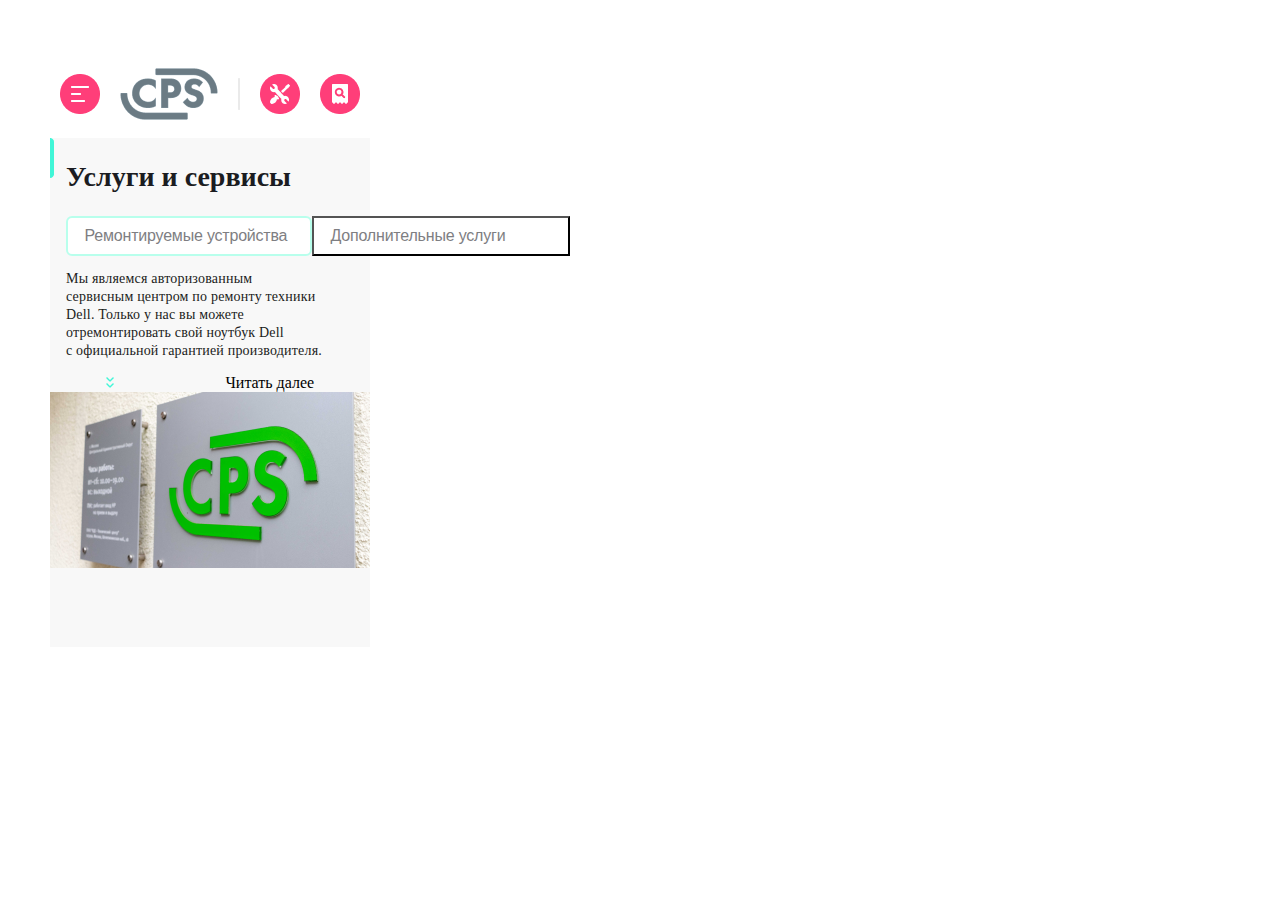
<file: figma/index.html>
<!DOCTYPE html>
<html lang="en">
<head>
    <meta charset="UTF-8">
    <title>Макет</title>
    <link href="index.css" rel="stylesheet">
</head>

<body>

<div class="services">
    <div class="menu">
        <img class="img_burger icon" src="img/burger.png" alt="img">
        <img class="img_Group" src="img/Group 1.png" alt="img">
        <img class="img_divider" src="img/divider.png" alt="img">
        <img class="img_repair icon" src="img/repair.png" alt="img">
        <img class="img_checkstatus icon" src="img/checkstatus.png" alt="img">
    </div>

    <div class="content">
        <div class="top_block">
            <img class="img_highlight" src="img/highlight.png" alt="img">
            <h1 class="tit_serv">Услуги и сервисы</h1>
        </div>

        <div class="center_block">
            <button class="btn_devices" type="submit">Ремонтируемые устройства</button>
            <button class="btn_services" type="submit">Дополнительные услуги</button>
        </div>

        <div class="bottom_block">
            <p class="text">Мы являемся авторизованным<br>сервисным центром по ремонту техники<br>Dell. Только у нас вы можете<br>
                отремонтировать
                свой ноутбук Dell<br> с официальной гарантией производителя.</p>
<div class="ic_fu">
            <img class="img_icon" src="img/icon.png" alt="img">
            <p class="further">Читать далее</p>
</div>
            <img class="img_Picture_Copy" src="img/Picture Copy.png" alt="img">
        </div>
    </div>
</div>

</body>
</html>
</file>
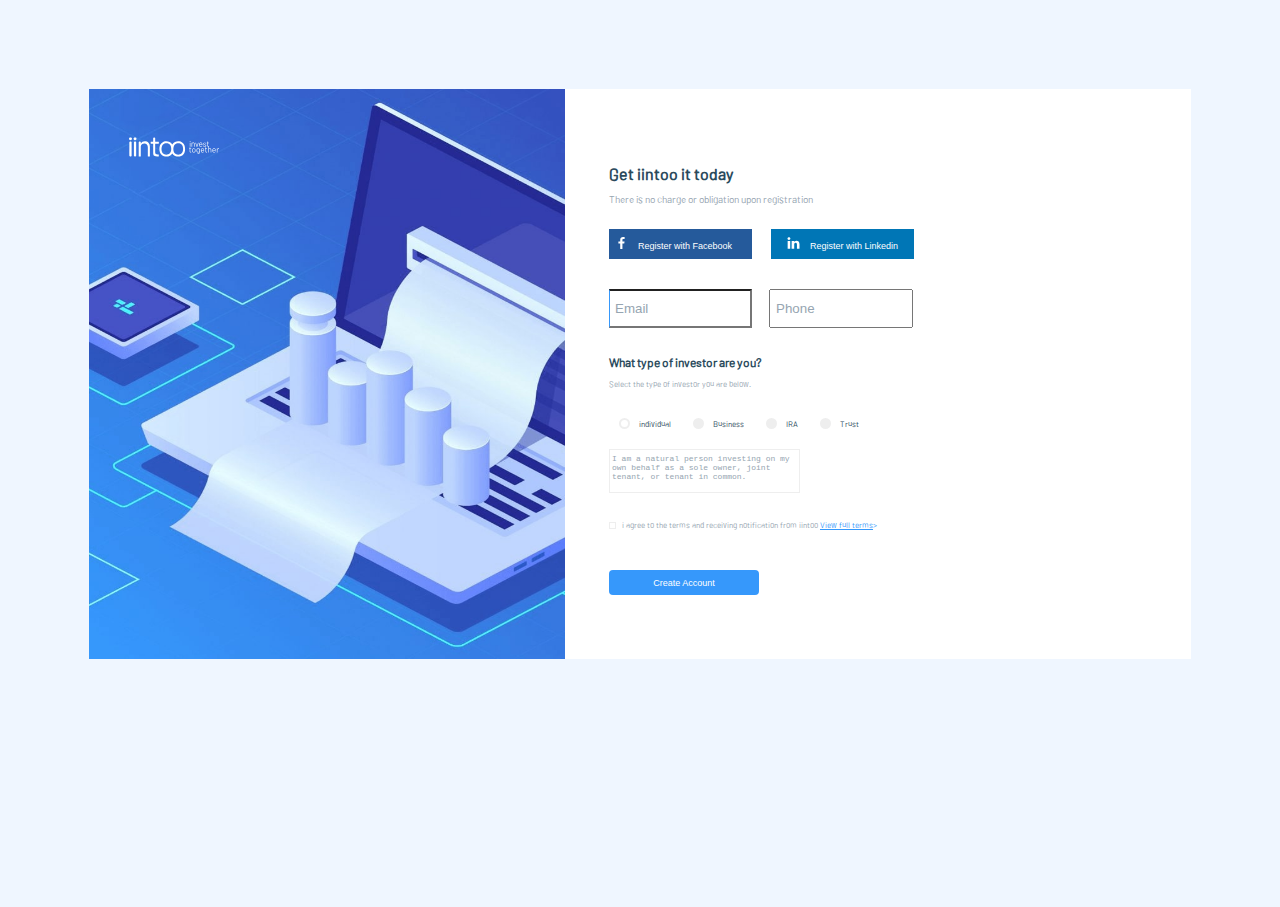
<file: page.html>
<!DOCTYPE html>
<html lang="en">
<head>
    <meta charset="UTF-8">
    <title>Title</title>
    <link href="page.css" rel="stylesheet">
</head>
<body>
<div class="left-img">
    <img class="big-img" width="476" height="570" src="image/bg.jpg" alt="img">
    <img class="logo" width="90" height="170" src="image/ii.svg" alt="logo">
</div>
<form>
    <div class="right-form">
        <h1>Get iintoo it today</h1>
        <p class="regisr">There is no charge or obligation upon registration</p>

        <div class="face-link">
            <button class="btn-facebook" type="submit"><img class="img-facebook"
                                                            src="image/ f.svg" width="13" height="12">Register with
                Facebook
            </button>
            <button class="btn-linkedin" type="submit"><img class="img-linkedin"
                                                            src="image/in.svg" width="13" height="12">Register with
                Linkedin
            </button>
        </div>
        <div class="email-tel">
            <input type="email" class="email" name="email" value="Email">

            <input type="tel" class="tel" name="tel" value="Phone" required>
        </div>

        <h2><strong>What type of investor are you?</strong></h2>
        <p class="select">Select the type of investor you are below.</p>

        <div class="element-radio">
            <input type="radio" class="radio" name="radio" id="radio-1" checked>
            <label for="radio-1">individual</label>
        </div>
        <div class="element-radio">
            <input type="radio" class="radio" name="radio" id="radio-2">
            <label for="radio-2">Business</label>
        </div>
        <div class="element-radio">
            <input type="radio" class="radio" name="radio" id="radio-3">
            <label for="radio-3">IRA</label>
        </div>
        <div class="element-radio">
            <input type="radio" class="radio" name="radio" id="radio-4">
            <label for="radio-4">Trust</label>
        </div>

        <div>
        <textarea name="text" class="text" id="text" rows="4" cols="34">I am a natural person investing on my own behalf as a sole owner, joint tenant, or tenant in common.
          </textarea>
        </div>

        <div class="element-checkbox">
            <input type="checkbox" class="checkbox" name="checkbox" id="checkbox-1">
            <label for="checkbox-1" class="lb-checkbox"> i agree to the terms and receiving
                notification from
                iintoo <span><u>View full terms</u>></span>
            </label>
        </div>
        <input type="submit" class="submit" value="Create Account" id="submit">
    </div>
</form>
</body>
</html>
</file>
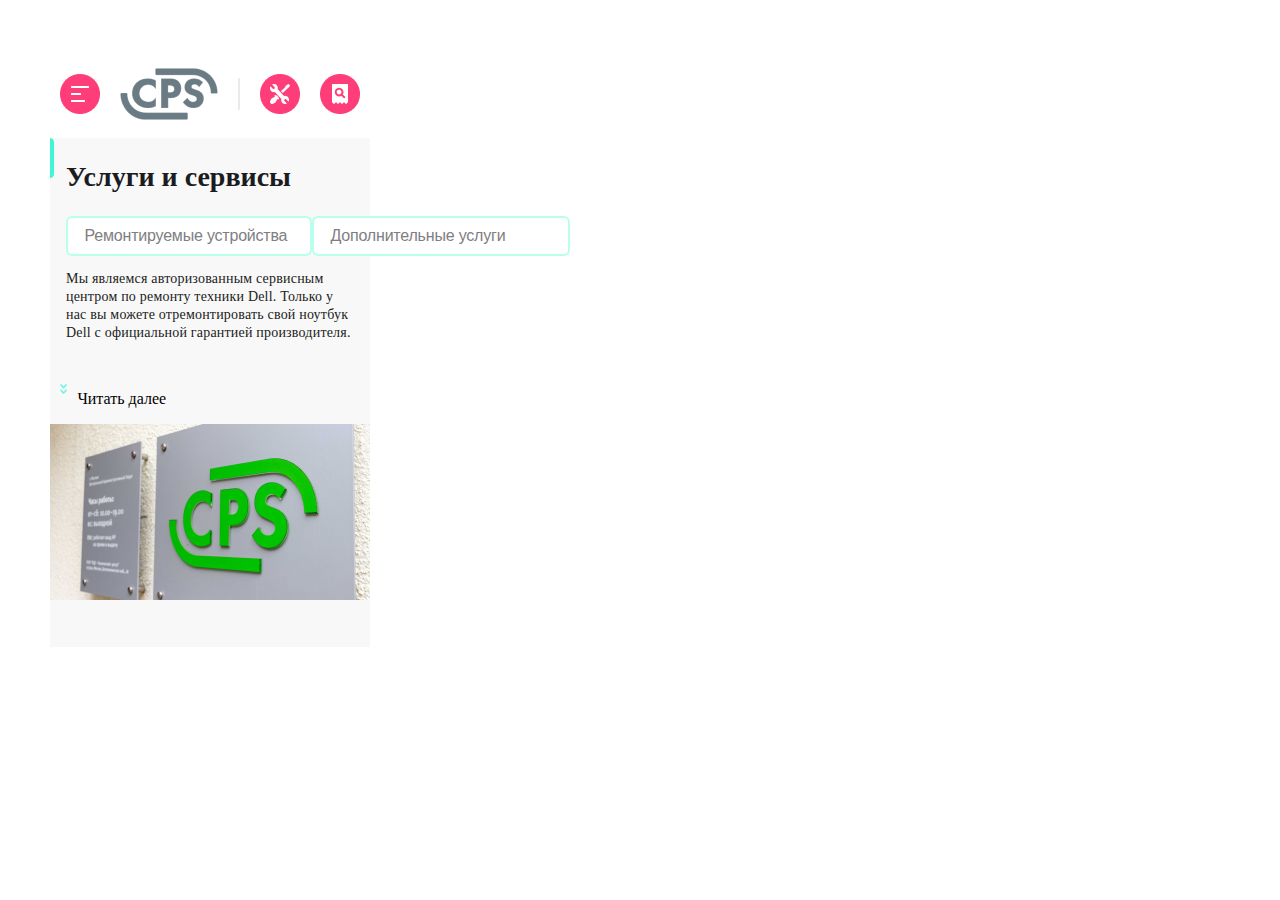
<file: figma/figma.html>
<!DOCTYPE html>
<html lang="en">
<head>
    <meta charset="UTF-8">
    <title>Макет</title>
    <link href="figma.css" rel="stylesheet">
</head>

<body>

<div class="services">
    <div class="menu">
        <img class="img_burger icon" src="img/burger.png" alt="img">
        <img class="img_Group" src="img/Group 1.png" alt="img">
        <img class="img_divider" src="img/divider.png" alt="img">
        <img class="img_repair icon" src="img/repair.png" alt="img">
        <img class="img_checkstatus icon" src="img/checkstatus.png" alt="img">
    </div>

    <div class="content">
        <div class="top_block">
            <img class="img_highlight" src="img/highlight.png" alt="img">
            <h1 class="tit_serv">Услуги и сервисы</h1>
        </div>

        <div class="center_block">
            <button class="btn_devices" type="submit">Ремонтируемые устройства</button>
            <button class="btn_services" type="submit">Дополнительные услуги</button>
        </div>

        <div class="bottom_block">
            <p class="text">Мы являемся авторизованным сервисным центром по ремонту техники Dell. Только у нас вы можете
                отремонтировать
                свой ноутбук Dell с официальной гарантией производителя.</p>
<div class="ic_fu">
            <img class="img_icon" src="img/icon.png" alt="img">
            <p class="further">Читать далее</p>
</div>
            <img class="img_Picture_Copy" src="img/Picture Copy.png" alt="img">
        </div>
    </div>
</div>

</body>
</html>
</file>
<file: figma/index.css>
@font-face {
    font-family: "TT Lakes";
    font-style: normal;
    font-weight: normal;
    src: local("TT Lakes"),
    url("font/TTLakes-Bold.ttf") format("ttf");
    url("font/TTLakes-Medium.ttf") format("ttf");
    url("font/TTLakes-Regular.ttf") format("ttf");
}

body {
    margin: 50px;
    width: 320px;
    height: 597px;
    position: relative;
    background: #FFFFFF;
}


.services {
    display: flex;
    flex-wrap: wrap;
}

.menu {
    width: 320px;
    height: 88px;
    background: #FFFFFF;
    margin: auto;
    display: flex;
    justify-content: space-between;
}

.icon {
    margin: auto;
}

.img_Group,
.img_divider{
    margin: auto;
}

.content {
    width: 320px;
    height: 509px;
    left: 0px;
    top: 88px;
    background: #F8F8F8;

    margin: auto;
}



.top_block {
    display: inline-flex;
}

.img_highlight {
    width: 4px;
    height: 40px;
}

.tit_serv {
    height: 40px;
    font-size: 28px;
    color: #1B1C21;
    line-height: 40px;
    margin-left: 12px;
}

.center_block {
    display: inline-flex;
}

button {
    position: relative;
    background: #FFFFFF;

    text-align: left;
    padding-left: 16.54px;
    color: #7E7E82;
    font-size: 16px;
}

.btn_devices {
    width: 246px;
    height: 40px;
    margin-left: 16px;
    line-height: 24px;
    letter-spacing: -0.2px;
    border: 2px solid #B8FFEC;
    box-sizing: border-box;
    border-radius: 6px;
}

.btn_services {
    
    width: 258px;
    height: 40px;
    line-height: 24px;
    letter-spacing: -0.2px;

    /*overflow: hidden;*/
    /*text-overflow: ellipsis;*/
}

.text {
    width: 288px;
    height: 90px;
    margin-left: 16px;
    font-size: 14px;
    line-height: 18px;
    letter-spacing: 0.2px;
    color: #1B1C21;
}


.ic_fu {
    display: flex;
    margin: auto;
    justify-content: space-between;
}

.img_icon {
    /*float: left;*/
    /*margin: 10px;*/
    /*height: 10.29px;*/
    /*width: 7.41px;*/
    margin: auto;

}

.further {

    margin: auto;
}
</file>
<file: page.css>
@font-face {
    font-family: "Barlow-Regular";
    font-style: normal;
    font-weight: 400;
    src: local(Barlow),
    url("font/barlow 2/Barlow-Regular.otf") format("woff");
}

html,
body {
    font-family: "Barlow-Regular", serif;
    background-color: #EFF6FF;
    margin: 15px;
    padding: 2px;
    color: #2A4A5C;

}


.left-img {
    float: left;
    overflow: hidden;
    width: 465px;
    padding: 55px;

}

.logo {
   position: relative;
    bottom: 600px;
    left: 40px;
}

.right-form {
    background-color: #FFFFFF;
    font-size: 8px;
    margin: 55px;
    padding: 64px;
}


.btn-facebook {
    background-color: #255A9B;
    color: #FFFFFF;
    height: 30px;
    width: 143px;
    text-align: left;
    font-size: 9px;
    margin-right: 17px;
    border: #255A9B;
}

.img-facebook,
.img-linkedin{
    margin-right: 10px;
}

.btn-linkedin {
    background-color: #0076B6;
    color: #FFFFFF;
    margin-bottom: 30px;
    height: 30px;
    width: 143px;
    font-size: 9px;
    border: #0076B6;

}


.email {

    height: 25px;
    width: 130px;
    margin-right: 15px;
    padding: 5px;
    color: #96A5B1;
    border-left: 1px solid #3698FB;


}

.tel {
    margin-bottom: 17px;
    height: 25px;
    width: 130px;
    padding: 5px;
    color: #96A5B1;

}

.text {
    resize: none;
    margin-bottom: 25px;
    padding-top: 4px;
    font-size: 8px;
    color: #96A5B1;
    border-color: #EEEEEE;

}


.element-checkbox {
    margin-top: -30px;
    margin-bottom: 18px;
}

input[type="submit"] {
    display: block;
    width: 150px;
    height: 25px;
    margin: 0 1px;
    padding: 5px 15px;
    color: #ffffff;
    background-color: #3698FB;
    border-radius: 4px;
    border: 0px;
}

.submit {
    font-size: 9px;
}

.regisr {
    font-size: 10px;
    margin-bottom: 24px;
    color: #96A5B1;
}

.select {
    color: #96A5B1;
    margin-bottom: 20px;
}


span {
    color: #3698FB;
}



.element-radio {
    display: inline-block;
    padding: 10px;
    margin-bottom: 10px;
}

.radio {
    position: absolute;
    z-index: -1;
    opacity: 0;
    margin: 5px 0 0 7px;
}

.radio + label {
    position: relative;
    padding: 0 0 0 20px;
    cursor: pointer;
}

.radio + label::before {
    content: '';
    position: absolute;
    top: -1px;
    left: 0;
    width: 11px;
    height: 11px;
    border-radius: 50%;
    background: #EEEEEE;
}

.radio + label::after {
    content: '';
    position: absolute;
    top: 1px;
    left: 2px;

    width: 7px;
    height: 7px;
    border-radius: 50%;
    background: #FFFFFF;
    opacity: 0;
    transition: .2s;
}

.radio:checked + label::after {
    opacity: 1;
}

.radio:focus + label:before {
    box-shadow: 0 0 0 3px rgb(0, 128, 255);
}

.element-checkbox {
    display: inline-block;
    margin-bottom: 40px;
    color: #96A5B1;
}

.checkbox {
    position: absolute;
    opacity: 0;

}

.checkbox + label {
    position: relative;
    padding: 0 0 0 13px;

}

.checkbox + label::before {
    content: '';
    position: absolute;
    top: 2px;
    left: 0;
    width: 5px;
    height: 5px;

    border: 1px solid #EEEEEE;
    background: #FFFFFF;
}

.checkbox + label::after {
    content: '';
    position: absolute;
    top: 3px;
    left: 2px;

    opacity: 0;
    height: 2px;
    width: 2px;
    border-left: 1px solid;
    border-bottom: 1px solid;

    transform: rotate(-45deg);

}

.checkbox:checked + label::after {
    opacity: 1;
}

.checkbox:focus + label:before {
    box-shadow: 0 0 0 3px rgba(0, 128, 255);
   height: 4px;
    width: 4px;
}
</file>
<file: figma/figma.css>
@font-face {
    font-family: "TT Lakes";
    font-style: normal;
    font-weight: normal;
    src: local("TT Lakes"),
    url("font/TTLakes-Bold.ttf") format("ttf");
    url("font/TTLakes-Medium.ttf") format("ttf");
    url("font/TTLakes-Regular.ttf") format("ttf");
}

body {
    margin: 50px;
    width: 320px;
    height: 597px;
    position: relative;
    background: #FFFFFF;
}


.services {
    display: flex;
    flex-wrap: wrap;
}

.menu {
    width: 320px;
    height: 88px;

    margin: auto;
    display: flex;
    justify-content: space-between;
}

.icon {
    margin: auto;
}

.img_Group,
.img_divider{
    margin: auto;
}

.content {
    width: 320px;
    height: 509px;
    left: 0px;
    top: 88px;
    background: #F8F8F8;

    margin: auto;
}



.top_block {
    display: inline-flex;
}

.img_highlight {
    width: 4px;
    height: 40px;
}

.tit_serv {
    height: 40px;
    font-size: 28px;
    color: #1B1C21;
    line-height: 40px;
    margin-left: 12px;
}

.center_block {
    display: inline-flex;
}

button {
    position: relative;
    background: #FFFFFF;
    border: 2px solid #B8FFEC;
    box-sizing: border-box;
    border-radius: 6px;
    text-align: left;
    padding-left: 16.54px;
    color: #7E7E82;
    font-size: 16px;
}

.btn_devices {
    width: 246px;
    height: 40px;
    margin-left: 16px;
    line-height: 24px;
    letter-spacing: -0.2px;
}

.btn_services {
    width: 258px;
    height: 40px;
    line-height: 24px;
    letter-spacing: -0.2px;

    /*overflow: hidden;*/
    /*text-overflow: ellipsis;*/
}

.text {
    width: 288px;
    height: 90px;
    margin-left: 16px;
    font-size: 14px;
    line-height: 18px;
    letter-spacing: 0.2px;
    color: #1B1C21;
}


.ic_fu {
    display: flex;

}

.img_icon {
    float: left;
    margin: 10px;
    height: 10.29px;
    width: 7.41px;
}

.further {

}
</file>
